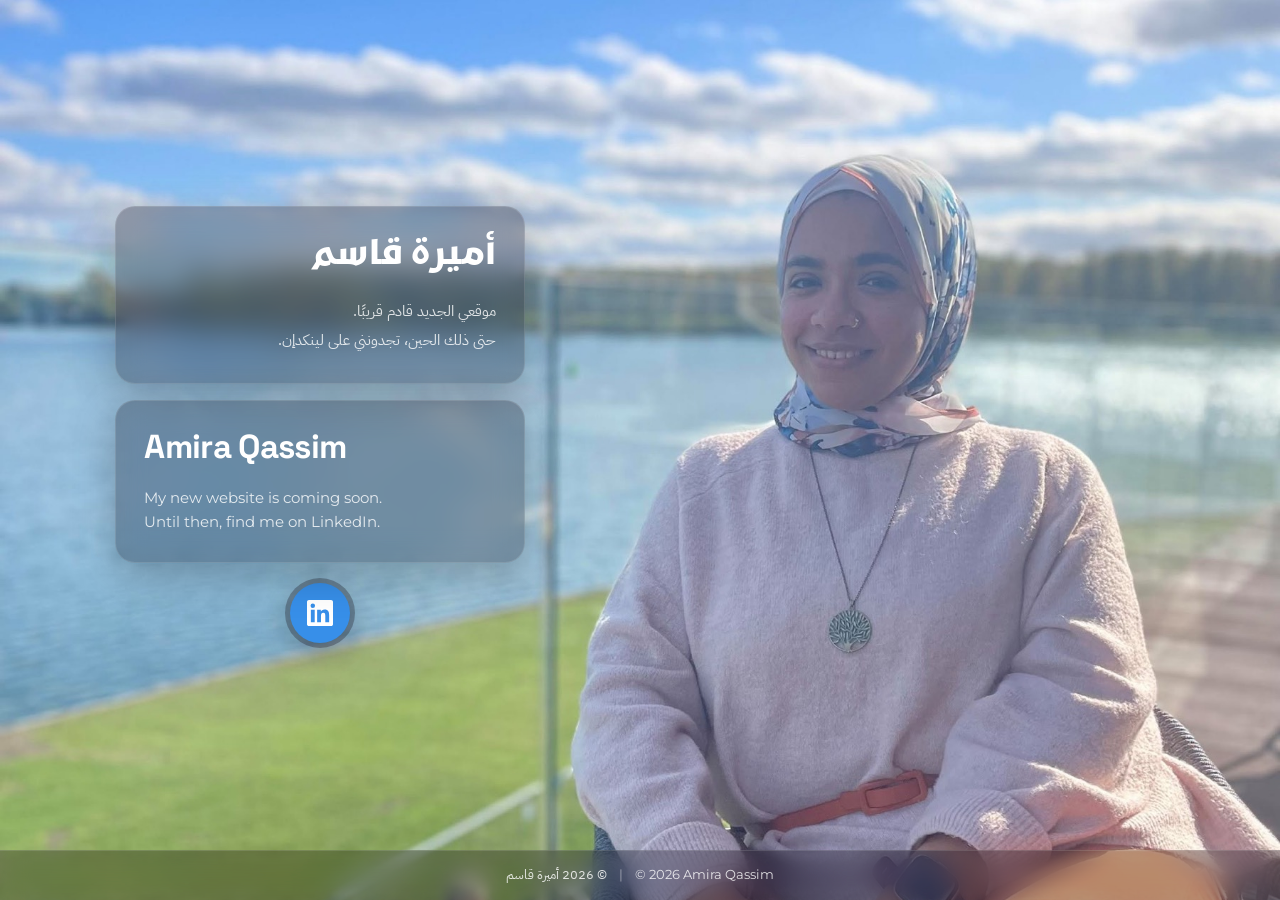
<file: index.html>
<!DOCTYPE html>
<html lang="en">

<head>
  <meta charset="UTF-8" />
  <meta name="viewport" content="width=device-width, initial-scale=1.0" />
  <title>Amira Qassim · أميرة قاسم</title>
  <meta name="description" content="Amira Qassim — personal website. أميرة قاسم — الموقع الشخصي." />
  <link rel="canonical" href="https://amiraqassim.com/" />
  <meta name="theme-color" content="#17131c" />

  <!-- Social sharing previews -->
  <meta property="og:type" content="website" />
  <meta property="og:locale" content="en_GB" />
  <meta property="og:locale:alternate" content="ar_AR" />
  <meta property="og:title" content="Amira Qassim · أميرة قاسم" />
  <meta property="og:description" content="Personal website of Amira Qassim. الموقع الشخصي لأميرة قاسم." />
  <meta property="og:url" content="https://amiraqassim.com/" />
  <meta property="og:image" content="https://amiraqassim.com/assets/og-image.jpg" />
  <meta property="og:image:width" content="1200" />
  <meta property="og:image:height" content="630" />
  <meta name="twitter:card" content="summary_large_image" />

  <link rel="icon" href="favicon.svg" type="image/svg+xml" />
  <link rel="preconnect" href="https://fonts.googleapis.com" />
  <link rel="preconnect" href="https://fonts.gstatic.com" crossorigin />
  <link rel="stylesheet"
    href="https://fonts.googleapis.com/css2?family=Space+Grotesk:wght@700&family=Montserrat:wght@400;500&family=Kufam:wght@700&family=IBM+Plex+Sans+Arabic:wght@400;500&display=swap" />
  <link rel="stylesheet" href="style.css" />

  <script type="application/ld+json">
  {
    "@context": "https://schema.org",
    "@type": "Person",
    "name": "Amira Qassim",
    "alternateName": "أميرة قاسم",
    "url": "https://amiraqassim.com/",
    "image": "https://amiraqassim.com/assets/amira-wide.jpg",
    "sameAs": ["https://www.linkedin.com/in/amira-qassim-177abb15/"]
  }
  </script>
</head>

<body>
  <main class="page">
    <picture class="backdrop">
      <source media="(max-aspect-ratio: 3/4)" srcset="assets/amira-900.jpg 615w, assets/amira.jpg 1094w" sizes="100vw" />
      <img src="assets/amira-wide.jpg" srcset="assets/amira-wide-1200.jpg 1200w, assets/amira-wide.jpg 1800w"
        sizes="100vw" width="1800" height="1800"
        alt="Amira Qassim smiling, seated by a lake on a sunny day" />
    </picture>

    <div class="stack">
      <section class="card" lang="ar" dir="rtl">
        <h1>أميرة قاسم</h1>
        <p class="lede">موقعي الجديد قادم قريبًا.<br />حتى ذلك الحين، تجدونني على لينكدإن.</p>
      </section>

      <section class="card" lang="en">
        <h1>Amira Qassim</h1>
        <p class="lede">My new website is coming soon.<br />Until then, find me on LinkedIn.</p>
      </section>

      <a class="linkedin" href="https://www.linkedin.com/in/amira-qassim-177abb15/" target="_blank"
        rel="noopener noreferrer" aria-label="Amira Qassim on LinkedIn · أميرة قاسم على لينكدإن"
        title="LinkedIn">
        <svg aria-hidden="true" viewBox="0 0 24 24" width="26" height="26">
          <path fill="currentColor"
            d="M20.45 20.45h-3.56v-5.57c0-1.33-.02-3.04-1.85-3.04-1.86 0-2.14 1.45-2.14 2.95v5.66H9.35V9h3.41v1.56h.05c.48-.9 1.64-1.85 3.37-1.85 3.6 0 4.27 2.37 4.27 5.46v6.28ZM5.34 7.43a2.06 2.06 0 1 1 0-4.13 2.06 2.06 0 0 1 0 4.13ZM7.12 20.45H3.56V9h3.56v11.45ZM22.22 0H1.77C.79 0 0 .77 0 1.73v20.54C0 23.23.79 24 1.77 24h20.45c.98 0 1.78-.77 1.78-1.73V1.73C24 .77 23.2 0 22.22 0Z" />
        </svg>
      </a>
    </div>

    <footer class="footer">
      <p lang="ar" dir="rtl">&copy; <span class="year">2026</span> أميرة قاسم</p>
      <span class="separator" aria-hidden="true">|</span>
      <p lang="en">&copy; <span class="year">2026</span> Amira Qassim</p>
    </footer>
  </main>

  <script>
    var year = new Date().getFullYear();
    document.querySelectorAll(".year").forEach(function (el) { el.textContent = year; });
  </script>
</body>

</html>
</file>
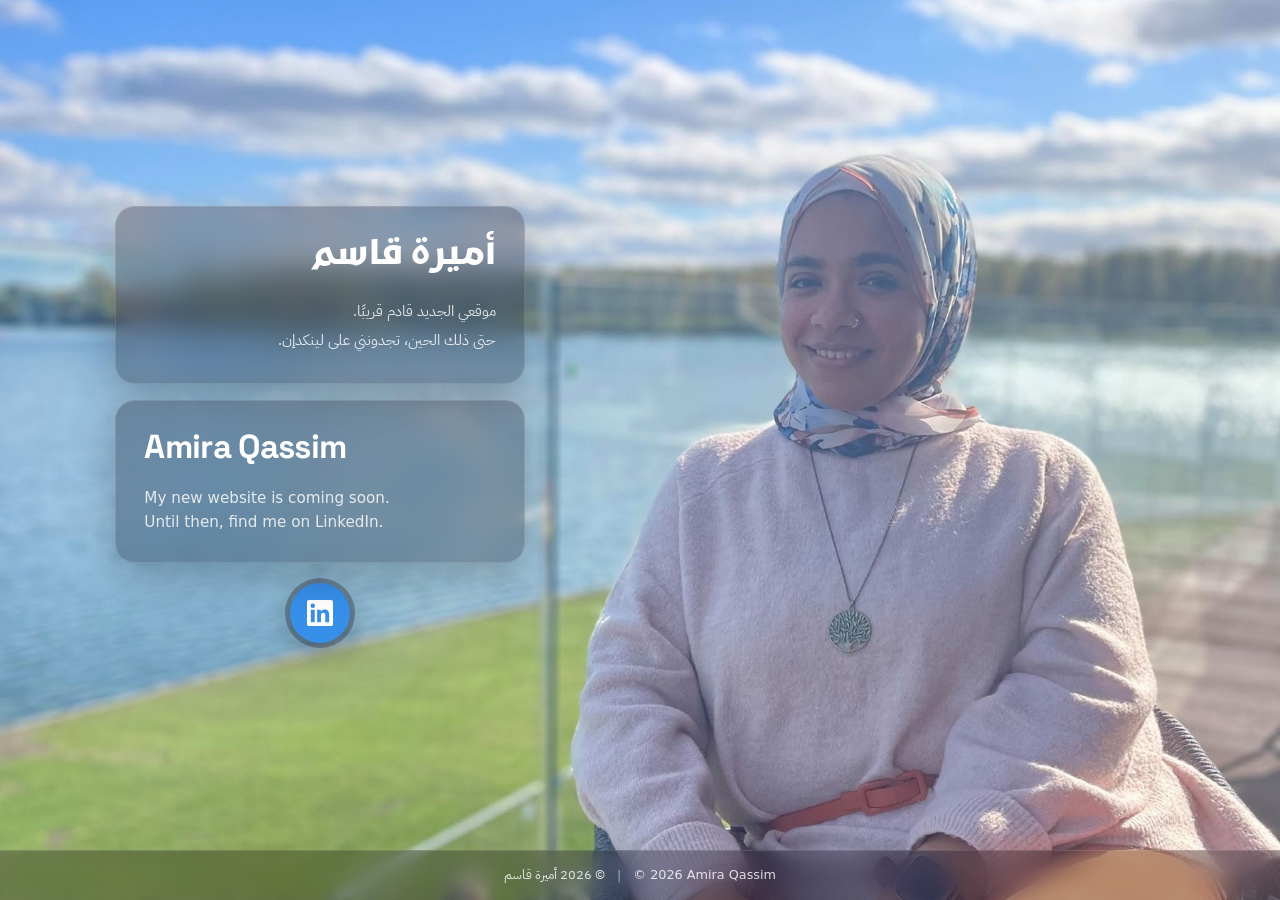
<file: ar/index.html>
<!DOCTYPE html>
<html lang="ar" dir="rtl">

<head>
  <meta charset="UTF-8" />
  <title>أميرة قاسم</title>
  <!-- The Arabic version now lives on the homepage alongside the English one -->
  <link rel="canonical" href="https://amiraqassim.com/" />
  <meta http-equiv="refresh" content="0; url=../" />
  <meta name="robots" content="noindex" />
</head>

<body>
  <p><a href="../">أميرة قاسم — الصفحة الرئيسية</a></p>
</body>

</html>
</file>
<file: style.css>
/*
 * The photo fills the whole page; text sits on dark, see-through glass.
 */
:root {
  --night: #17131c;
  --glass: rgba(20, 16, 26, 0.3);
  --glass-edge: rgba(255, 255, 255, 0.12);
  --on-glass: #ffffff;
  --on-glass-soft: rgba(255, 255, 255, 0.82);
  --linkedin: #378fe9;
  --linkedin-dark: #0a66c2;

  --display: "Space Grotesk", "Helvetica", sans-serif;
  --sans: "Montserrat", system-ui, -apple-system, "Segoe UI", Roboto, sans-serif;
  --gutter: clamp(1.5rem, 4vw, 4rem);
}

/* Arabic content swaps to Arabic typefaces */
[lang="ar"] {
  --display: "Kufam", "IBM Plex Sans Arabic", sans-serif;
  --sans: "IBM Plex Sans Arabic", "Segoe UI", Tahoma, sans-serif;
  font-family: var(--sans);
}

*,
*::before,
*::after {
  box-sizing: border-box;
}

html,
body {
  margin: 0;
  min-height: 100%;
}

body {
  background: var(--night);
  color: var(--on-glass);
  font-family: var(--sans);
  font-size: 1rem;
  line-height: 1.6;
  -webkit-font-smoothing: antialiased;
}

/*
 * One screen, with the photo behind everything (footer included).
 * Desktop: Arabic card, English card and LinkedIn icon stacked in the left half.
 * Phones:  the same stack at the bottom, leaving her face clear at the top.
 */
.page {
  position: relative;
  display: grid;
  grid-template-columns: 1fr 1fr;
  grid-template-rows: 1fr auto;
  min-height: 100vh;
  min-height: 100dvh;
  overflow: hidden;
}

/* Taken out of the grid so it sits behind everything */
.backdrop {
  position: absolute;
  inset: 0;
  z-index: 0;
}

.backdrop img {
  position: absolute;
  inset: 0;
  width: 100%;
  height: 100%;
  object-fit: cover;
  object-position: 50% 45%;
}

.stack {
  position: relative;
  z-index: 2;
  grid-column: 1;
  align-self: center;
  justify-self: center;
  display: flex;
  flex-direction: column;
  gap: 1rem;
  width: min(100%, 32rem);
  padding: var(--gutter);
}

/* Dark see-through glass, shared by the cards and the footer */
.card,
.footer {
  background: var(--glass);
  -webkit-backdrop-filter: blur(14px) saturate(1.2);
  backdrop-filter: blur(14px) saturate(1.2);
}

.card {
  padding: clamp(1.25rem, 2.2vw, 2rem);
  border: 1px solid var(--glass-edge);
  border-radius: 20px;
  box-shadow: 0 12px 40px rgba(0, 0, 0, 0.25);
}

h1 {
  margin: 0 0 1.25rem;
  font-family: var(--display);
  font-size: clamp(1.75rem, 2.6vw, 2.6rem);
  font-weight: 700;
  white-space: nowrap;
  line-height: 1.1;
  letter-spacing: -0.02em;
}

[lang="ar"] h1 {
  line-height: 1.25;
  letter-spacing: 0;
}

.lede {
  margin: 0;
  color: var(--on-glass-soft);
  font-size: clamp(0.95rem, 1.1vw, 1.05rem);
}

[lang="ar"] .lede {
  line-height: 1.9;
}

/* Round LinkedIn button in LinkedIn blue */
.linkedin {
  align-self: center;
  display: grid;
  place-items: center;
  width: 3.75rem;
  height: 3.75rem;
  margin-top: 0.25rem;
  border-radius: 50%;
  background: var(--linkedin);
  color: #fff;
  box-shadow: 0 0 0 5px var(--glass), 0 10px 30px rgba(0, 0, 0, 0.25);
  transition: transform 0.15s ease, background-color 0.15s ease;
}

.linkedin:hover {
  background: var(--linkedin-dark);
  transform: scale(1.06);
}

.linkedin:focus-visible {
  outline: 3px solid #fff;
  outline-offset: 8px;
}

.footer {
  position: relative;
  z-index: 2;
  grid-column: 1 / -1;
  display: flex;
  justify-content: center;
  align-items: center;
  gap: 0.75rem;
  padding: 0.9rem var(--gutter);
  border-top: 1px solid var(--glass-edge);
  color: var(--on-glass-soft);
  font-size: 0.8rem;
}

.footer p {
  margin: 0;
}

.footer .separator {
  opacity: 0.6;
}

@media (max-width: 760px) {
  .page {
    grid-template-columns: minmax(0, 1fr);
  }

  /*
   * Anchor the photo's left edge so her face sits just right of centre,
   * and lift it so her face stays above the cards.
   */
  .backdrop img {
    top: -12%;
    height: 112%;
    object-position: 0 0;
  }

  .stack {
    grid-column: 1;
    align-self: end;
    width: 100%;
    gap: 0.75rem;
    padding: 1rem;
  }

  .card {
    padding: 1.1rem 1.25rem;
  }

  h1 {
    margin-bottom: 0.85rem;
    font-size: 1.75rem;
  }

  .lede {
    font-size: 0.9rem;
  }

  .linkedin {
    width: 3.25rem;
    height: 3.25rem;
    margin-top: 0;
  }

  .footer {
    padding: 0.75rem 1rem;
  }
}

/* Short phones: tighter spacing and a higher photo so her face stays clear */
@media (max-width: 760px) and (max-height: 720px) {
  .stack {
    gap: 0.5rem;
    padding: 0.75rem 1rem;
  }

  .card {
    padding: 0.85rem 1.1rem;
  }

  h1 {
    margin-bottom: 0.7rem;
    font-size: 1.6rem;
  }

  .lede {
    font-size: 0.85rem;
    line-height: 1.5;
  }

  [lang="ar"] .lede {
    line-height: 1.7;
  }

  .linkedin {
    width: 2.75rem;
    height: 2.75rem;
  }

  .linkedin svg {
    width: 22px;
    height: 22px;
  }

  .backdrop img {
    top: -20%;
    height: 120%;
  }
}

/* Pill button, used by the 404 page */
.button {
  display: inline-flex;
  align-items: center;
  gap: 0.6rem;
  padding: 0.85rem 1.4rem;
  border-radius: 999px;
  background: var(--linkedin);
  color: #fff;
  font-weight: 500;
  text-decoration: none;
  transition: transform 0.15s ease, background-color 0.15s ease;
}

.button:hover {
  background: var(--linkedin-dark);
  transform: translateY(-1px);
}

.button:focus-visible {
  outline: 2px solid #fff;
  outline-offset: 3px;
}

/* Simple centred layout used by the 404 page */
.notice {
  display: flex;
  flex-direction: column;
  justify-content: center;
  gap: 2.5rem;
  min-height: 100vh;
  min-height: 100dvh;
  padding: var(--gutter);
}

.notice .lede {
  margin-top: 0.5rem;
}

.notice .eyebrow {
  margin: 0 0 1rem;
  color: var(--on-glass-soft);
  font-size: 0.8rem;
  font-weight: 600;
  letter-spacing: 0.18em;
  text-transform: uppercase;
}

@media (prefers-reduced-motion: reduce) {
  .button,
  .linkedin {
    transition: none;
  }
}
</file>
